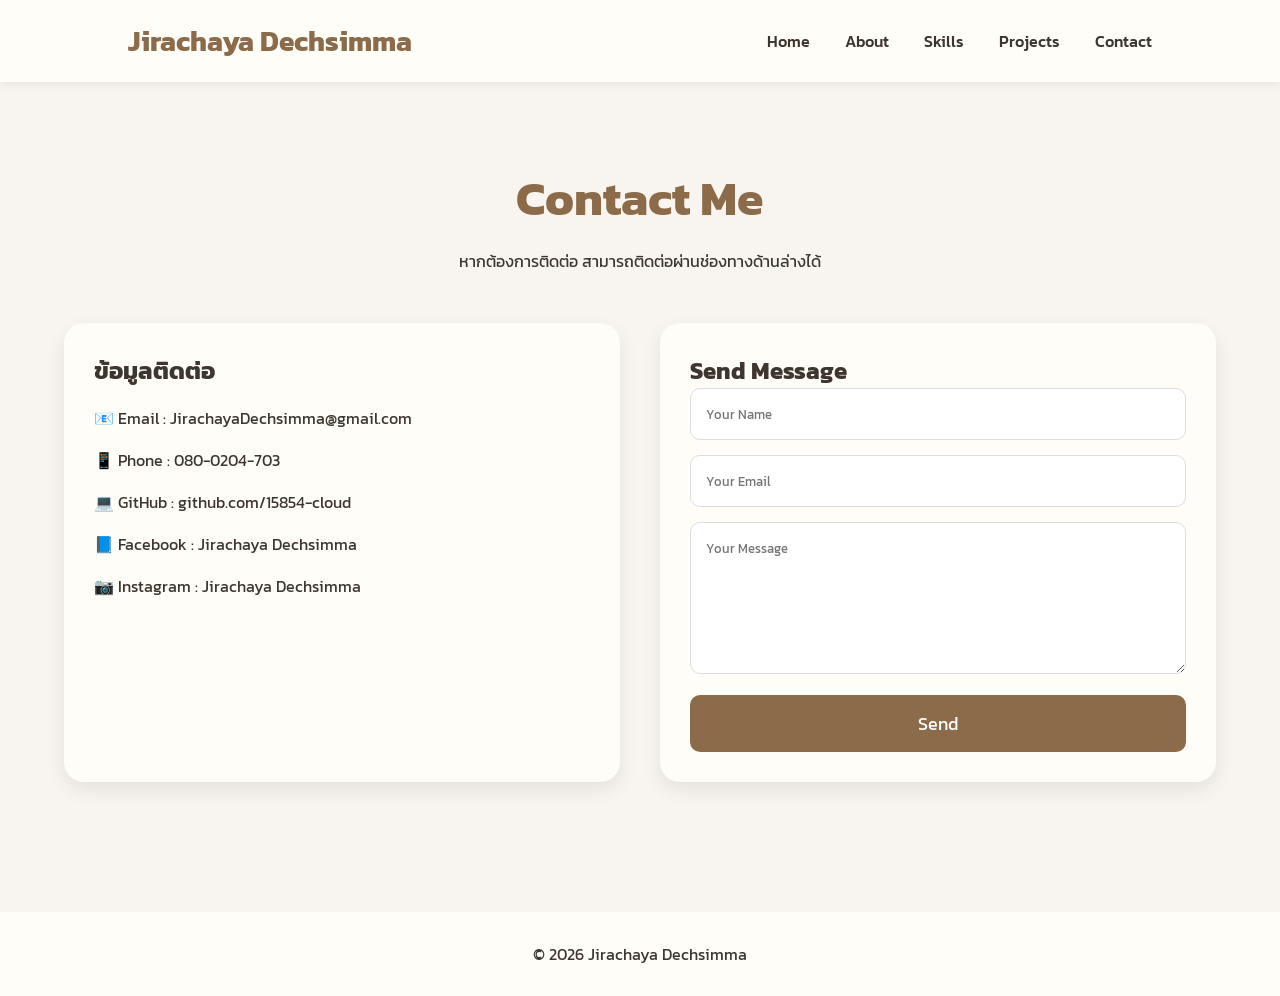
<file: contact.html>
<!DOCTYPE html>
<html lang="th">
<head>
    <meta charset="UTF-8">
    <meta name="viewport" content="width=device-width, initial-scale=1.0">
    <title>Contact | Jirachaya Dechsimma Portfolio</title>

    <link rel="stylesheet" href="css/style.css">
    <link href="https://fonts.googleapis.com/css2?family=Kanit:wght@300;400;600;700&display=swap" rel="stylesheet">
</head>

<body>

<nav>
    <div class="logo">Jirachaya Dechsimma</div>

    <ul>
        <li><a href="index.html">Home</a></li>
        <li><a href="about.html">About</a></li>
        <li><a href="skills.html">Skills</a></li>
        <li><a href="projects.html">Projects</a></li>
        <li><a href="contact.html">Contact</a></li>
    </ul>
</nav>

<section class="contact">

    <h1>Contact Me</h1>
    <p>หากต้องการติดต่อ สามารถติดต่อผ่านช่องทางด้านล่างได้</p>

    <div class="contact-container">

        <div class="contact-info">

            <h2>ข้อมูลติดต่อ</h2>

            <p>📧 Email : JirachayaDechsimma@gmail.com</p>

            <p>📱 Phone : 080-0204-703</p>

            <p>💻 GitHub : github.com/15854-cloud</p>

            <p>📘 Facebook : Jirachaya Dechsimma</p>

            <p>📷 Instagram : Jirachaya Dechsimma</p>

        </div>

        <div class="contact-form">

            <h2>Send Message</h2>

            <form>

                <input type="text" placeholder="Your Name">

                <input type="email" placeholder="Your Email">

                <textarea rows="6" placeholder="Your Message"></textarea>

                <button type="submit">Send</button>

            </form>

        </div>

    </div>

</section>

<footer>
    <p>© 2026 Jirachaya Dechsimma</p>
</footer>

</body>
</html>
</file>
<file: css/style.css>
*{
    margin:0;
    padding:0;
    box-sizing:border-box;
    font-family:'Kanit',sans-serif;
}

body{
    background:#F8F5F0;
    color:#3D352E;
}

/* Navbar */

nav{

display:flex;

justify-content:space-between;

align-items:center;

padding:20px 10%;

background:#FFFDF8;

box-shadow:0 2px 10px rgba(0,0,0,.08);

position:sticky;

top:0;

}

.logo{

font-size:28px;

font-weight:bold;

color:#8B6B4A;

}

nav ul{

display:flex;

list-style:none;

gap:35px;

}

nav a{

text-decoration:none;

color:#3D352E;

font-weight:500;

transition:.3s;

}

nav a:hover{

color:#8B6B4A;

}

/* Hero */

.hero{

display:flex;

justify-content:space-between;

align-items:center;

padding:80px 10%;

min-height:85vh;

}

.hero-text{

max-width:550px;

}

.hero h3{

font-size:28px;

}

.hero h1{

font-size:60px;

margin:15px 0;

}

.hero h2{

color:#8B6B4A;

margin-bottom:20px;

}

.hero p{

font-size:18px;

line-height:1.8;

margin-bottom:30px;

}

/* Buttons */

.btn{

padding:14px 30px;

background:#8B6B4A;

color:white;

text-decoration:none;

border-radius:8px;

margin-right:15px;

}

.btn:hover{

background:#6f5339;

}

.btn2{

padding:14px 30px;

border:2px solid #8B6B4A;

color:#8B6B4A;

text-decoration:none;

border-radius:8px;

}

.btn2:hover{

background:#8B6B4A;

color:white;

}

.hero img{

width:380px;

border-radius:25px;

box-shadow:0 15px 40px rgba(0,0,0,.15);

}

/* Footer */

footer{

padding:30px;

text-align:center;

background:#FFFDF8;

margin-top:50px;

}

.social{

margin-top:15px;

}

.social a{

font-size:25px;

margin:10px;

color:#8B6B4A;

transition:.3s;

}

.social a:hover{

color:#3D352E;

}
/* About */

.about{
    width:90%;
    max-width:1000px;
    margin:auto;
    text-align:center;
    padding:80px 0;
}

.about h1{
    font-size:48px;
    color:#8B6B4A;
    margin-bottom:20px;
}

.about img{
    width:220px;
    border-radius:50%;
    margin:30px 0;
    box-shadow:0 10px 30px rgba(0,0,0,.15);
}

.about h2{
    margin-bottom:20px;
}

.about p{
    font-size:18px;
    line-height:1.8;
}

.info{
    margin-top:50px;
    display:grid;
    grid-template-columns:repeat(auto-fit,minmax(250px,1fr));
    gap:25px;
}

.card{
    background:#FFFDF8;
    padding:30px;
    border-radius:15px;
    box-shadow:0 5px 20px rgba(0,0,0,.08);
    transition:.3s;
}
.skills{
    width:90%;
    max-width:1200px;
    margin:auto;
    padding:80px 0;
}

.skills h1{
    text-align:center;
    font-size:48px;
    color:#8B6B4A;
    margin-bottom:50px;
}

.skill-grid{
    display:grid;
    grid-template-columns:repeat(auto-fit,minmax(300px,1fr));
    gap:30px;
}

.skill-card{
    background:#FFFDF8;
    padding:30px;
    border-radius:20px;
    text-align:center;
    box-shadow:0 8px 20px rgba(0,0,0,.08);
    transition:.3s;
}

.skill-card:hover{
    transform:translateY(-10px);
}

.skill-card img{
    width:100px;
    height:100px;
    object-fit:contain;
    margin-bottom:20px;
}

.skill-card h2{
    color:#8B6B4A;
    margin-bottom:15px;
}

.skill-card p{
    color:#555;
    line-height:1.7;
}
.card:hover{
    transform:translateY(-8px);
}
/* Projects */

.projects{
    width:90%;
    max-width:1200px;
    margin:auto;
    padding:80px 0;
}

.projects h1{
    text-align:center;
    font-size:48px;
    color:#8B6B4A;
    margin-bottom:50px;
}

.project-grid{
    display:grid;
    grid-template-columns:repeat(auto-fit,minmax(300px,1fr));
    gap:30px;
}

.project-card{
    background:#FFFDF8;
    border-radius:20px;
    overflow:hidden;
    box-shadow:0 8px 20px rgba(0,0,0,.1);
    transition:.3s;
}

.project-card:hover{
    transform:translateY(-10px);
}

.project-card img{
    width:100%;
    height:220px;
    object-fit:cover;
}

.project-card h2{
    padding:20px;
    color:#8B6B4A;
}

.project-card p{
    padding:0 20px 20px;
}

.project-card .btn{
    display:inline-block;
    margin:0 20px 25px;
}
/* Contact */

.contact{
    width:90%;
    max-width:1200px;
    margin:auto;
    padding:80px 0;
}

.contact h1{
    text-align:center;
    font-size:48px;
    color:#8B6B4A;
}

.contact>p{
    text-align:center;
    margin:15px 0 50px;
}

.contact-container{
    display:grid;
    grid-template-columns:1fr 1fr;
    gap:40px;
}

.contact-info,
.contact-form{
    background:#FFFDF8;
    padding:30px;
    border-radius:20px;
    box-shadow:0 8px 20px rgba(0,0,0,.08);
}

.contact-info p{
    margin:18px 0;
}

.contact-form input,
.contact-form textarea{
    width:100%;
    padding:15px;
    margin-bottom:15px;
    border:1px solid #ddd;
    border-radius:10px;
    font-family:'Kanit',sans-serif;
}

.contact-form button{
    width:100%;
    padding:15px;
    border:none;
    background:#8B6B4A;
    color:white;
    border-radius:10px;
    font-size:18px;
    cursor:pointer;
}

.contact-form button:hover{
    background:#6E5337;
}

@media(max-width:768px){

.contact-container{
    grid-template-columns:1fr;
}

}
</file>
